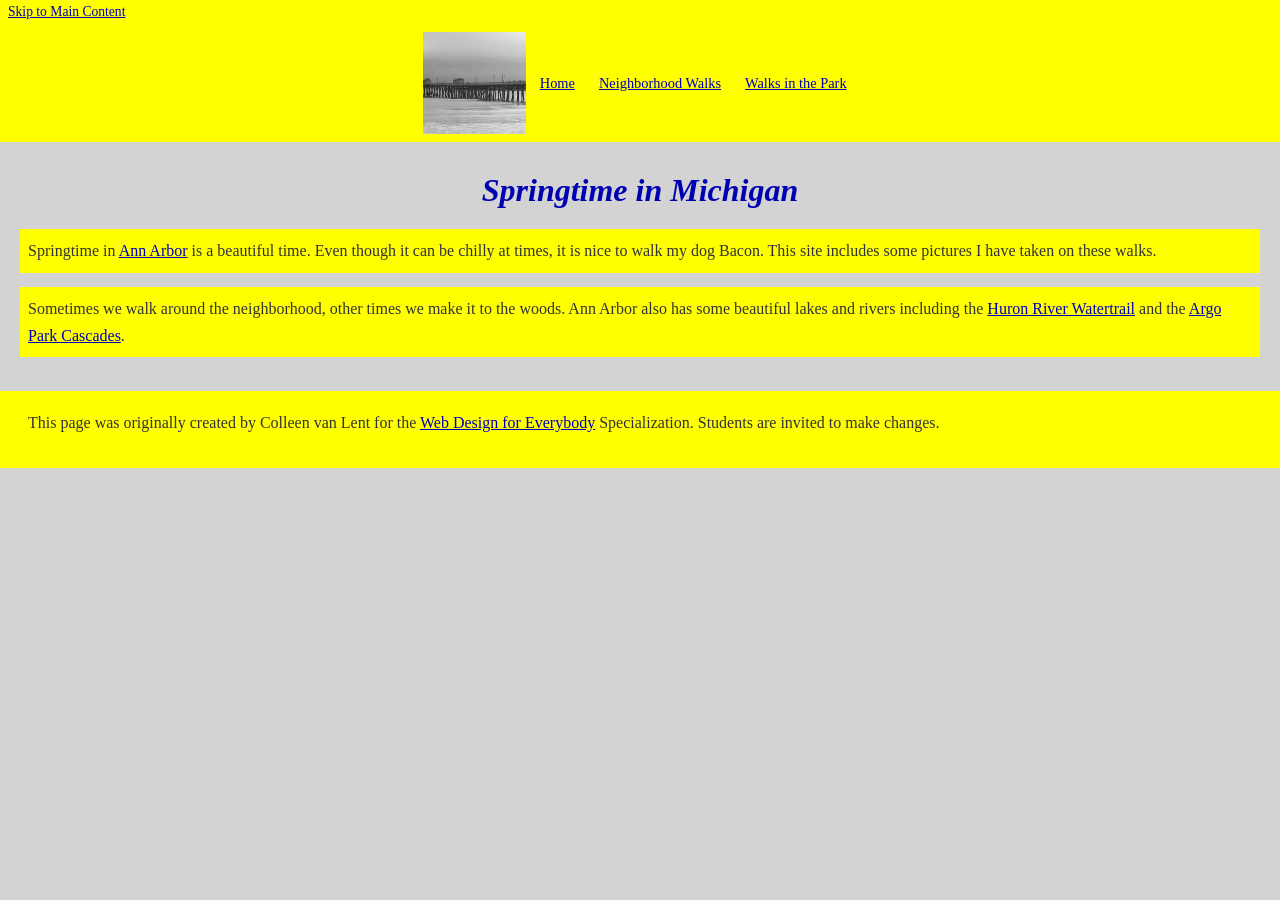
<file: index.html>
<!DOCTYPE html>
<html lang="en">
<head>
    <meta charset="UTF-8">
    <meta name="viewport" content="width=device-width, initial-scale=1.0">
    <title>Springtime in Michigan</title>
    <link rel="stylesheet" href="css/styles.css">
</head>
<body>

    <!-- Skip to Main Content link (accessibility) -->
    <a href="#main-content" class="skip-link">Skip to Main Content</a>

    <header>
        <nav>
            <img src="images/bacon.jpg" alt="A dog named Bacon sitting outside">
            <a href="index.html">Home</a>
            <a href="neighborhoods.html">Neighborhood Walks</a>
            <a href="parks.html">Walks in the Park</a>
        </nav>
    </header>

    <main id="main-content">
        <h1>Springtime in Michigan</h1>

        <p>Springtime in <a href="https://www.a2gov.org/" target="_blank">Ann Arbor</a> is a beautiful time.
            Even though it can be chilly at times, it is nice to walk my dog Bacon.
            This site includes some pictures I have taken on these walks.</p>

        <p>Sometimes we walk around the neighborhood, other times we make it to the woods.
            Ann Arbor also has some beautiful lakes and rivers including the
            <a href="https://www.huronwatertrail.org/" target="_blank">Huron River Watertrail</a> and the
            <a href="https://www.a2gov.org/departments/Parks-Recreation/parks-places/Pages/Argo.aspx" target="_blank">Argo Park Cascades</a>.</p>
    </main>

    <footer>
        <p>This page was originally created by Colleen van Lent for the
            <a href="https://www.coursera.org/specializations/web-design" target="_blank">Web Design for Everybody</a>
            Specialization. Students are invited to make changes.</p>
    </footer>

</body>
</html>
</file>
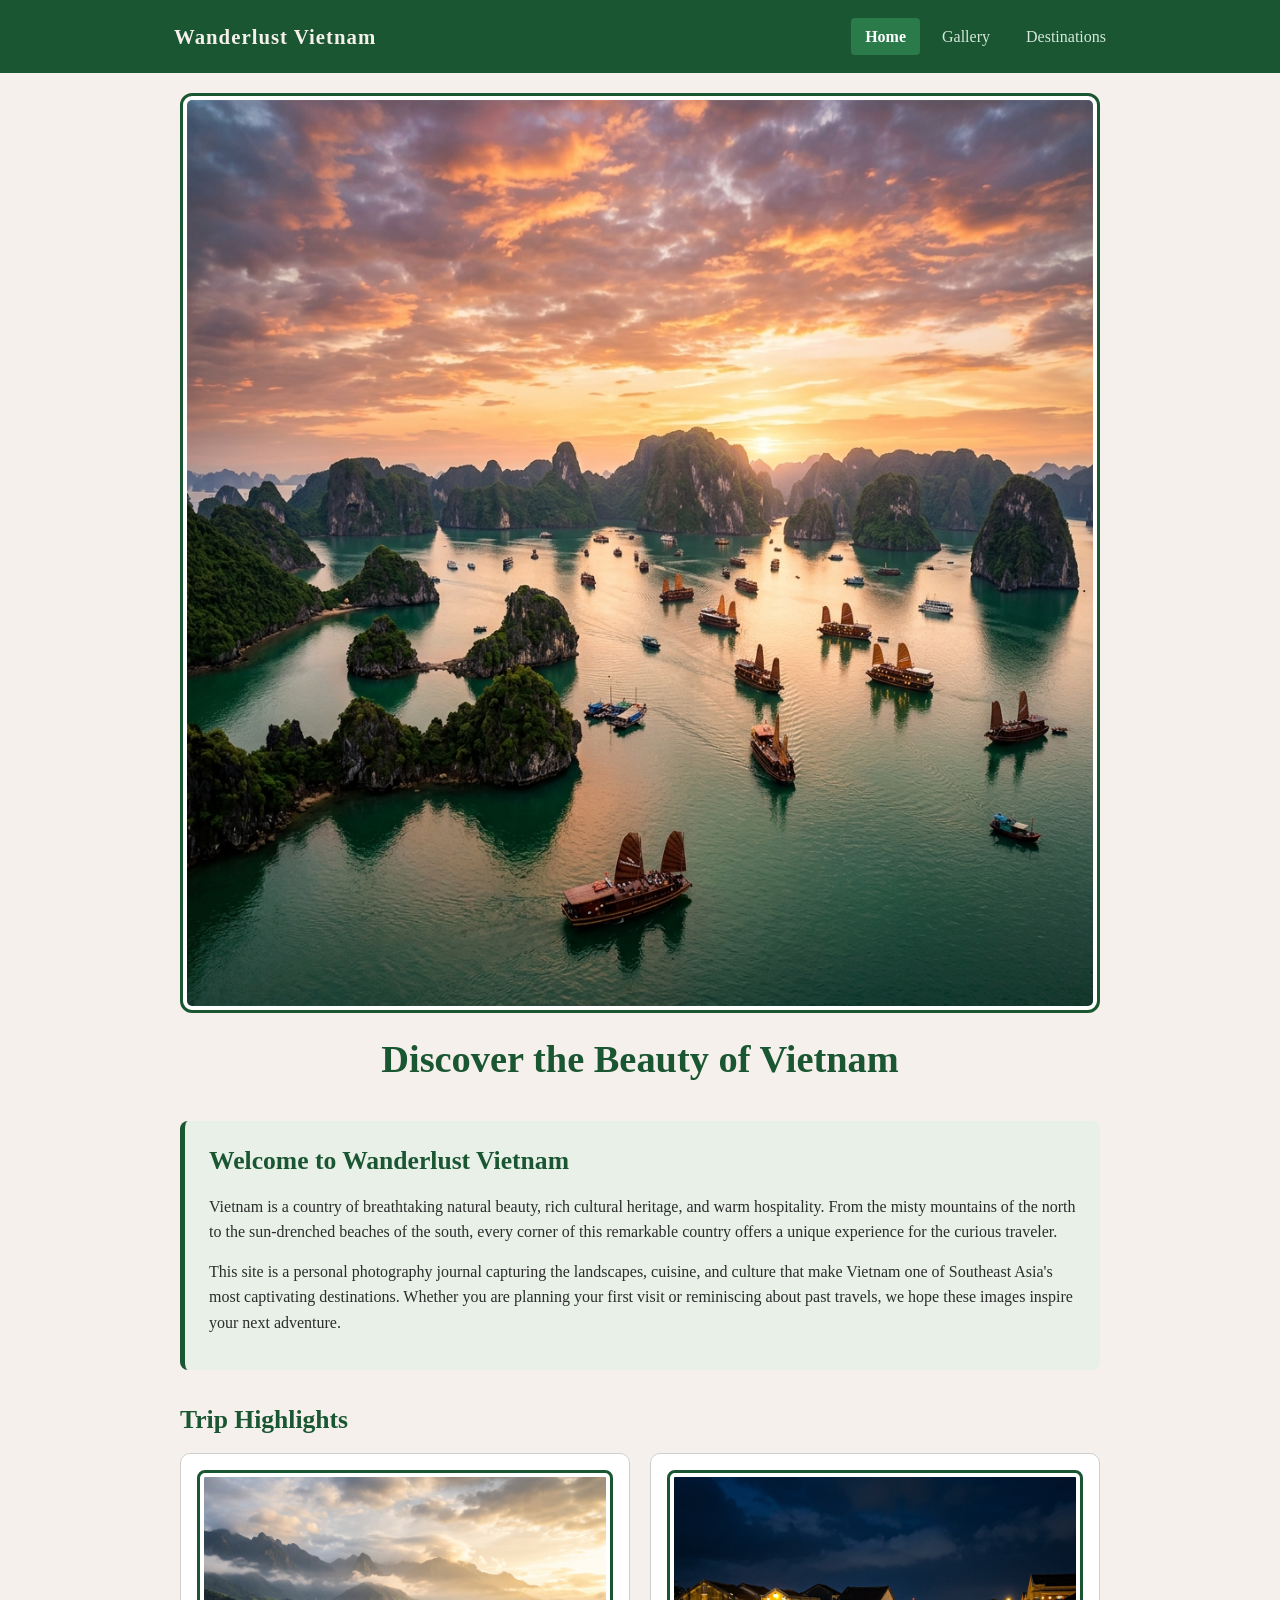
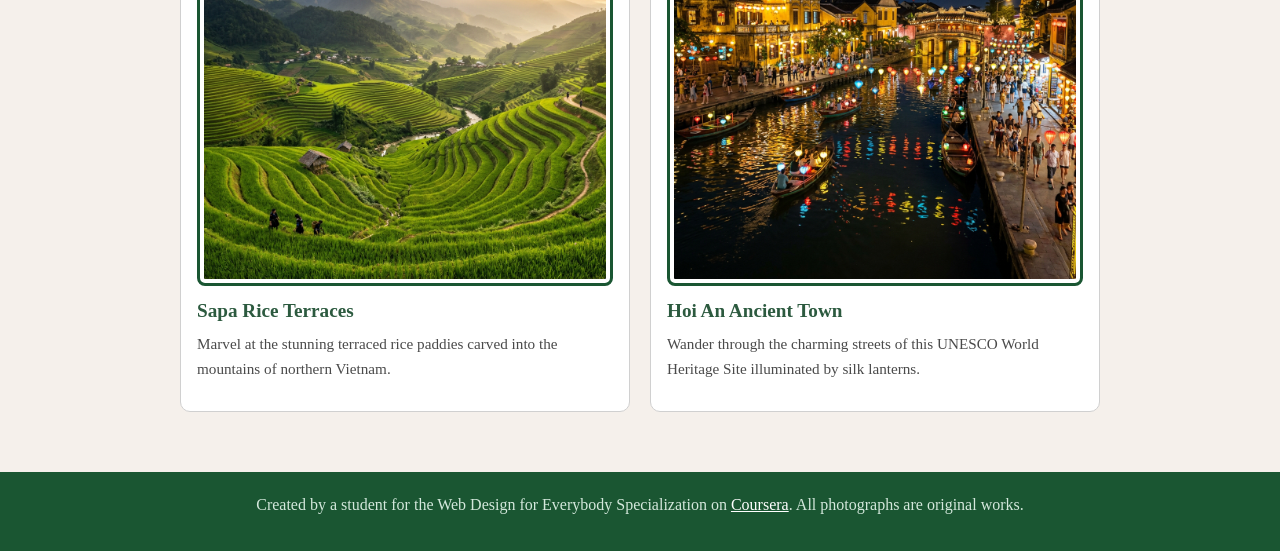
<file: FinalProject/index.html>
<!DOCTYPE html>
<html lang="en">
<head>
    <meta charset="UTF-8">
    <meta name="viewport" content="width=device-width, initial-scale=1.0">
    <title>Wanderlust Vietnam</title>
    <link rel="stylesheet" href="css/styles.css">
</head>
<body>

    <!-- Skip to Main Content (only visible on focus) -->
    <a href="#main-content" class="skip-link">Skip to Main Content</a>

    <header>
        <nav>
            <a href="index.html" class="nav-logo">Wanderlust Vietnam</a>
            <a href="index.html" class="active">Home</a>
            <a href="gallery.html">Gallery</a>
            <a href="destinations.html">Destinations</a>
        </nav>
    </header>

    <main id="main-content">
        <section class="hero">
            <img src="images/hero.png" alt="Ha Long Bay at sunset with limestone karsts rising from emerald waters">
            <h1>Discover the Beauty of Vietnam</h1>
        </section>

        <section class="intro">
            <h2>Welcome to Wanderlust Vietnam</h2>
            <p>Vietnam is a country of breathtaking natural beauty, rich cultural heritage, and warm hospitality.
                From the misty mountains of the north to the sun-drenched beaches of the south, every corner of
                this remarkable country offers a unique experience for the curious traveler.</p>
            <p>This site is a personal photography journal capturing the landscapes, cuisine, and culture
                that make Vietnam one of Southeast Asia's most captivating destinations. Whether you are planning
                your first visit or reminiscing about past travels, we hope these images inspire your next adventure.</p>
        </section>

        <section class="highlights">
            <h2>Trip Highlights</h2>
            <div class="grid">
                <div class="card">
                    <img src="images/sapa.png" alt="Terraced rice fields cascading down green mountain slopes in Sapa">
                    <h3>Sapa Rice Terraces</h3>
                    <p>Marvel at the stunning terraced rice paddies carved into the mountains of northern Vietnam.</p>
                </div>
                <div class="card">
                    <img src="images/hoian.png" alt="Colorful lanterns reflecting on the river in Hoi An ancient town at night">
                    <h3>Hoi An Ancient Town</h3>
                    <p>Wander through the charming streets of this UNESCO World Heritage Site illuminated by silk lanterns.</p>
                </div>
            </div>
        </section>
    </main>

    <footer>
        <p>Created by a student for the Web Design for Everybody Specialization on
            <a href="https://www.coursera.org/" target="_blank">Coursera</a>.
            All photographs are original works.</p>
    </footer>

</body>
</html>
</file>
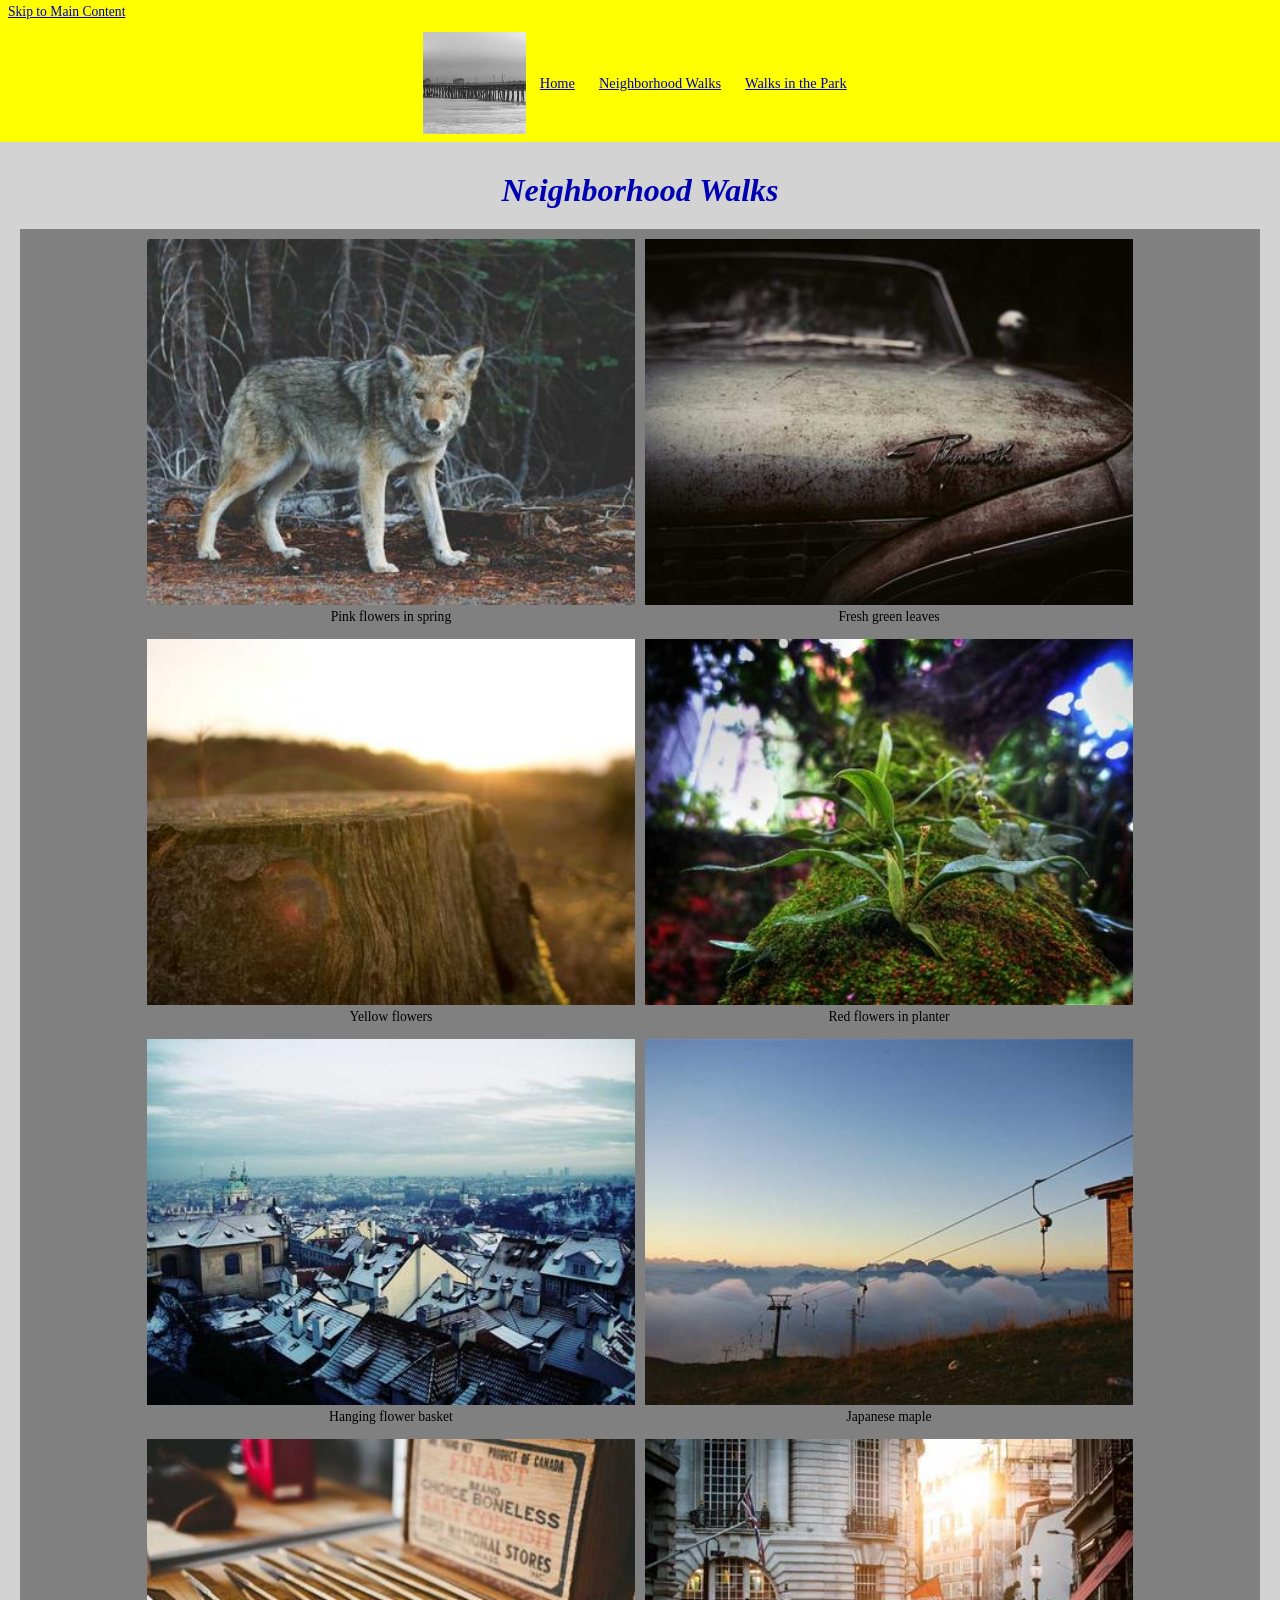
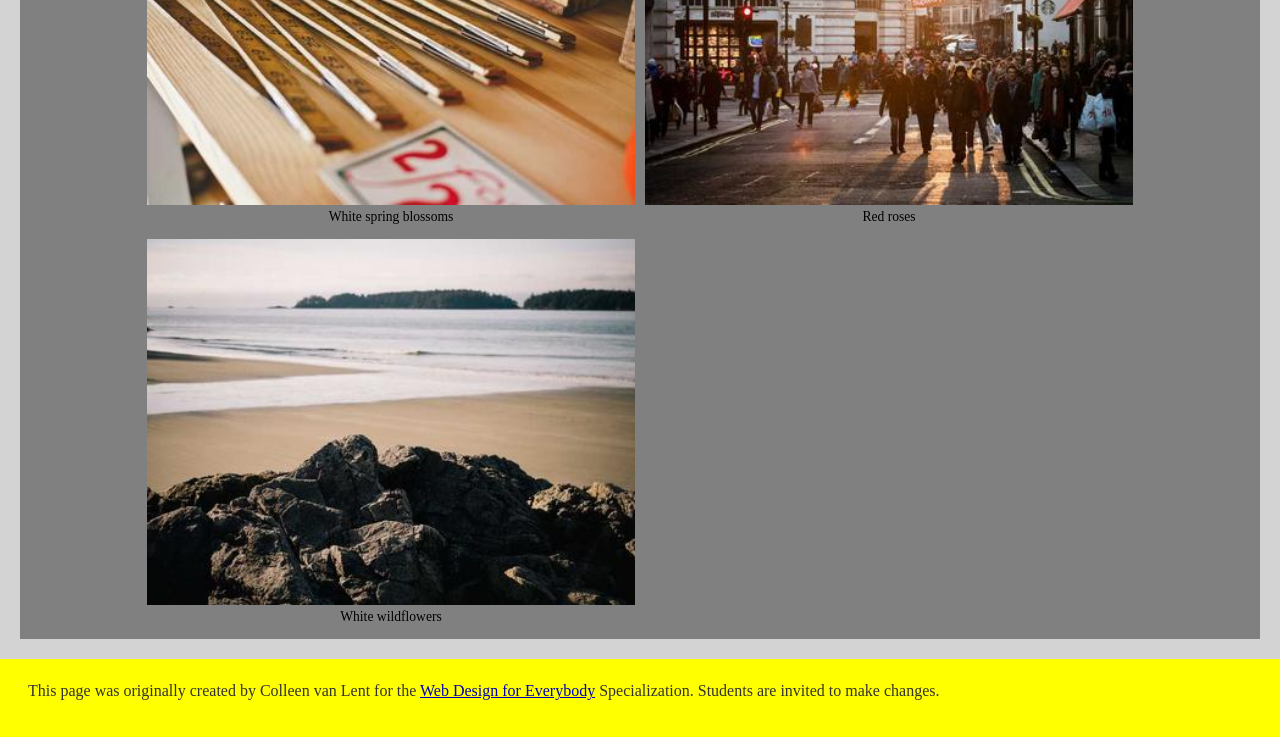
<file: neighborhoods.html>
<!DOCTYPE html>
<html lang="en">
<head>
    <meta charset="UTF-8">
    <meta name="viewport" content="width=device-width, initial-scale=1.0">
    <title>Neighborhood Walks</title>
    <link rel="stylesheet" href="css/styles.css">
</head>
<body>

    <!-- Skip to Main Content link (accessibility) -->
    <a href="#main-content" class="skip-link">Skip to Main Content</a>

    <header>
        <nav>
            <img src="images/bacon.jpg" alt="A dog named Bacon sitting outside">
            <a href="index.html">Home</a>
            <a href="neighborhoods.html">Neighborhood Walks</a>
            <a href="parks.html">Walks in the Park</a>
        </nav>
    </header>

    <main id="main-content">
        <h1>Neighborhood Walks</h1>

        <div class="grid">
            <figure>
                <img src="images/nh01.jpg" alt="Pink flowering bushes in the neighborhood">
                <figcaption>Pink flowers in spring</figcaption>
            </figure>
            <figure>
                <img src="images/nh02.jpg" alt="Green leaves close up">
                <figcaption>Fresh green leaves</figcaption>
            </figure>
            <figure>
                <img src="images/nh03.jpg" alt="Yellow flowers blooming">
                <figcaption>Yellow flowers</figcaption>
            </figure>
            <figure>
                <img src="images/nh04.jpg" alt="Red flowers in a planter">
                <figcaption>Red flowers in planter</figcaption>
            </figure>
            <figure>
                <img src="images/nh05.jpg" alt="Purple and white flowers in a hanging basket">
                <figcaption>Hanging flower basket</figcaption>
            </figure>
            <figure>
                <img src="images/nh06.jpg" alt="Red Japanese maple tree">
                <figcaption>Japanese maple</figcaption>
            </figure>
            <figure>
                <img src="images/nh07.jpg" alt="White flowering tree in spring">
                <figcaption>White spring blossoms</figcaption>
            </figure>
            <figure>
                <img src="images/nh08.jpg" alt="Red roses in bloom">
                <figcaption>Red roses</figcaption>
            </figure>
            <figure>
                <img src="images/nh09.jpg" alt="Dark green plants with white flowers">
                <figcaption>White wildflowers</figcaption>
            </figure>
        </div>
    </main>

    <footer>
        <p>This page was originally created by Colleen van Lent for the
            <a href="https://www.coursera.org/specializations/web-design" target="_blank">Web Design for Everybody</a>
            Specialization. Students are invited to make changes.</p>
    </footer>

</body>
</html>
</file>
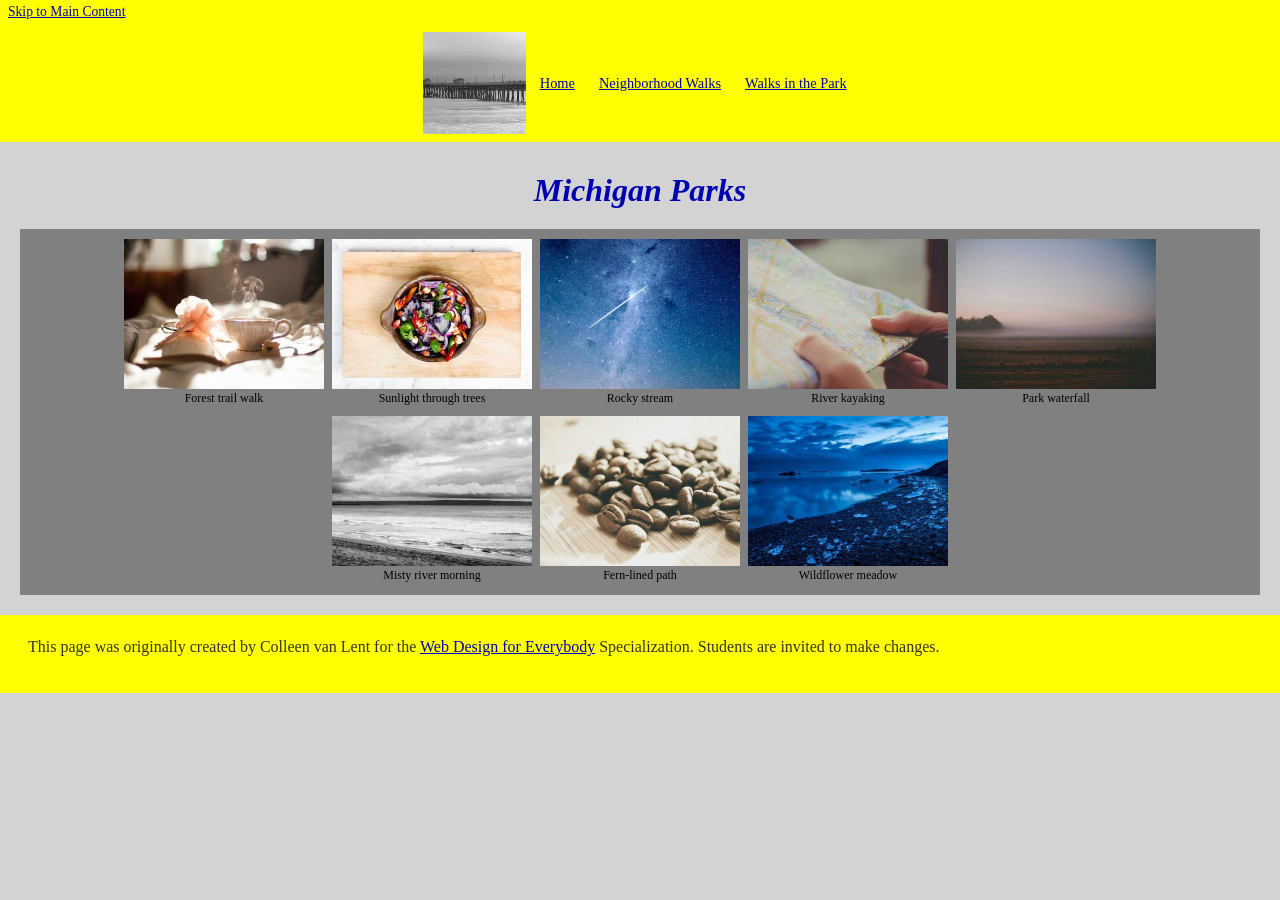
<file: parks.html>
<!DOCTYPE html>
<html lang="en">

<head>
    <meta charset="UTF-8">
    <meta name="viewport" content="width=device-width, initial-scale=1.0">
    <title>Walks in the Park</title>
    <link rel="stylesheet" href="css/styles.css">
</head>

<body>

    <!-- Skip to Main Content link (accessibility) -->
    <a href="#main-content" class="skip-link">Skip to Main Content</a>

    <header>
        <nav>
            <img src="images/bacon.jpg" alt="A dog named Bacon sitting outside">
            <a href="index.html">Home</a>
            <a href="neighborhoods.html">Neighborhood Walks</a>
            <a href="parks.html">Walks in the Park</a>
        </nav>
    </header>

    <main id="main-content">
        <h1>Michigan Parks</h1>

        <div class="flex">
            <figure>
                <img src="images/park01.jpg" alt="Dog walking on forest trail">
                <figcaption>Forest trail walk</figcaption>
            </figure>
            <figure>
                <img src="images/park02.jpg" alt="Sunlight through tall trees in the forest">
                <figcaption>Sunlight through trees</figcaption>
            </figure>
            <figure>
                <img src="images/park03.jpg" alt="Rocky stream in the woods">
                <figcaption>Rocky stream</figcaption>
            </figure>
            <figure>
                <img src="images/park04.jpg" alt="Kayaks on a calm river">
                <figcaption>River kayaking</figcaption>
            </figure>
            <figure>
                <img src="images/park05.jpg" alt="Waterfall in a park">
                <figcaption>Park waterfall</figcaption>
            </figure>
            <figure>
                <img src="images/park06.jpg" alt="Misty morning by the river">
                <figcaption>Misty river morning</figcaption>
            </figure>
            <figure>
                <img src="images/park07.jpg" alt="Green ferns along a forest path">
                <figcaption>Fern-lined path</figcaption>
            </figure>
            <figure>
                <img src="images/park08.jpg" alt="Colorful wildflowers in a meadow">
                <figcaption>Wildflower meadow</figcaption>
            </figure>
        </div>
    </main>

    <footer>
        <p>This page was originally created by Colleen van Lent for the
            <a href="https://www.coursera.org/specializations/web-design" target="_blank">Web Design for Everybody</a>
            Specialization. Students are invited to make changes.
        </p>
    </footer>

</body>

</html>
</file>
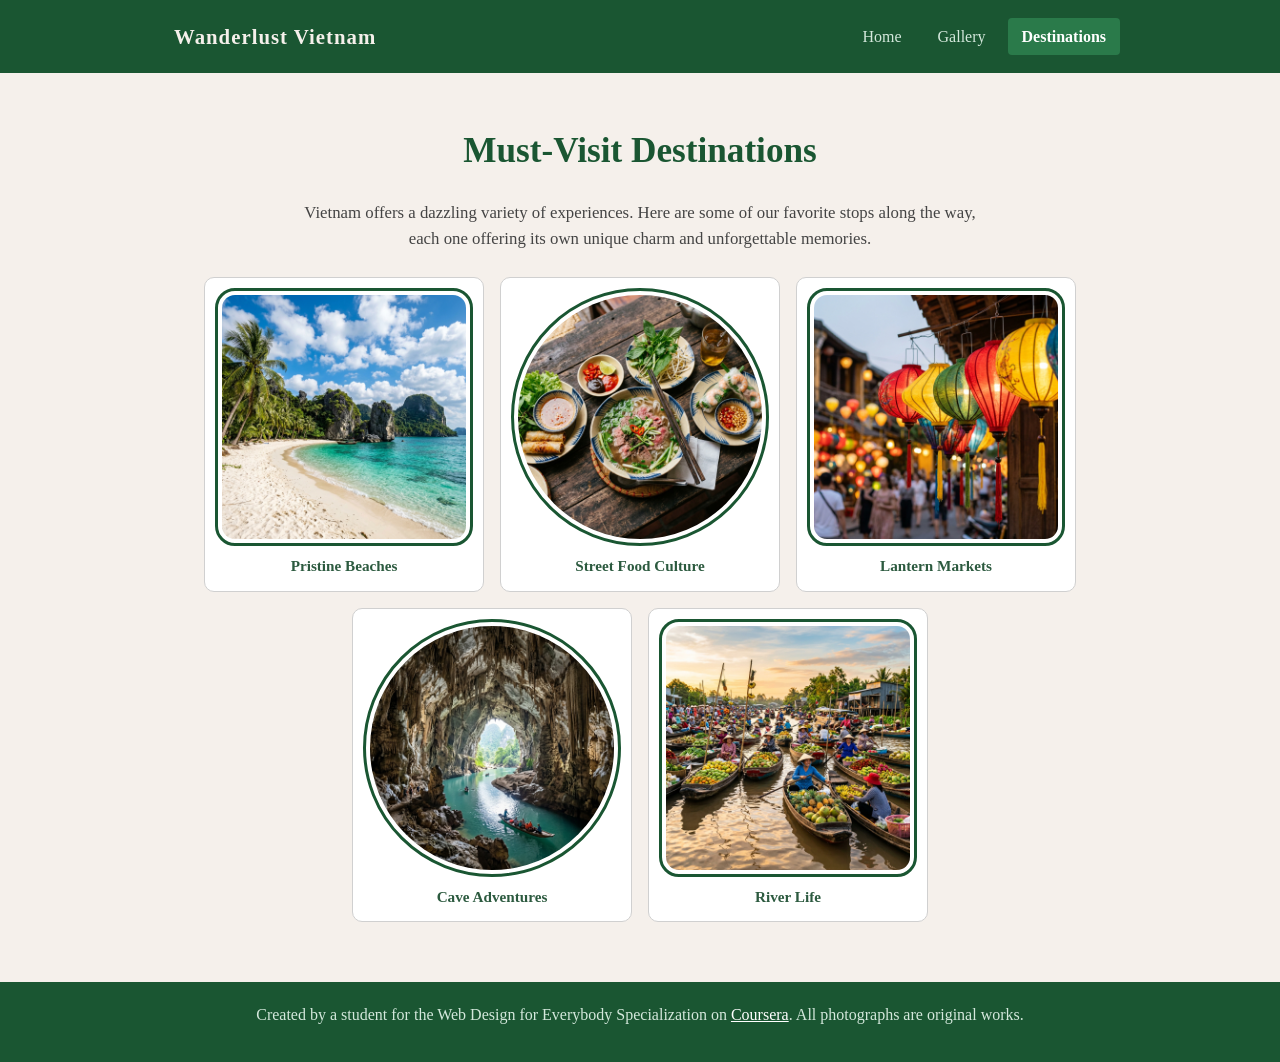
<file: FinalProject/destinations.html>
<!DOCTYPE html>
<html lang="en">
<head>
    <meta charset="UTF-8">
    <meta name="viewport" content="width=device-width, initial-scale=1.0">
    <title>Destinations - Wanderlust Vietnam</title>
    <link rel="stylesheet" href="css/styles.css">
</head>
<body>

    <!-- Skip to Main Content (only visible on focus) -->
    <a href="#main-content" class="skip-link">Skip to Main Content</a>

    <header>
        <nav>
            <a href="index.html" class="nav-logo">Wanderlust Vietnam</a>
            <a href="index.html">Home</a>
            <a href="gallery.html">Gallery</a>
            <a href="destinations.html" class="active">Destinations</a>
        </nav>
    </header>

    <main id="main-content">
        <h1>Must-Visit Destinations</h1>
        <p class="page-intro">Vietnam offers a dazzling variety of experiences. Here are some of our favorite stops along the way, each one offering its own unique charm and unforgettable memories.</p>

        <div class="flex destinations">
            <figure>
                <img src="images/beach.png" alt="Pristine tropical beach with turquoise water and palm trees in Vietnam">
                <figcaption>Pristine Beaches</figcaption>
            </figure>
            <figure>
                <img src="images/food.png" alt="Traditional Vietnamese pho noodle soup with fresh herbs on a wooden table">
                <figcaption>Street Food Culture</figcaption>
            </figure>
            <figure>
                <img src="images/lantern.png" alt="Colorful Vietnamese silk lanterns hanging in a row at Hoi An market">
                <figcaption>Lantern Markets</figcaption>
            </figure>
            <figure>
                <img src="images/cave.png" alt="Dramatic stalactites and underground river inside Phong Nha Cave">
                <figcaption>Cave Adventures</figcaption>
            </figure>
            <figure>
                <img src="images/mekong.png" alt="Floating market with boats full of tropical fruits on the Mekong Delta">
                <figcaption>River Life</figcaption>
            </figure>
        </div>
    </main>

    <footer>
        <p>Created by a student for the Web Design for Everybody Specialization on
            <a href="https://www.coursera.org/" target="_blank">Coursera</a>.
            All photographs are original works.</p>
    </footer>

</body>
</html>
</file>
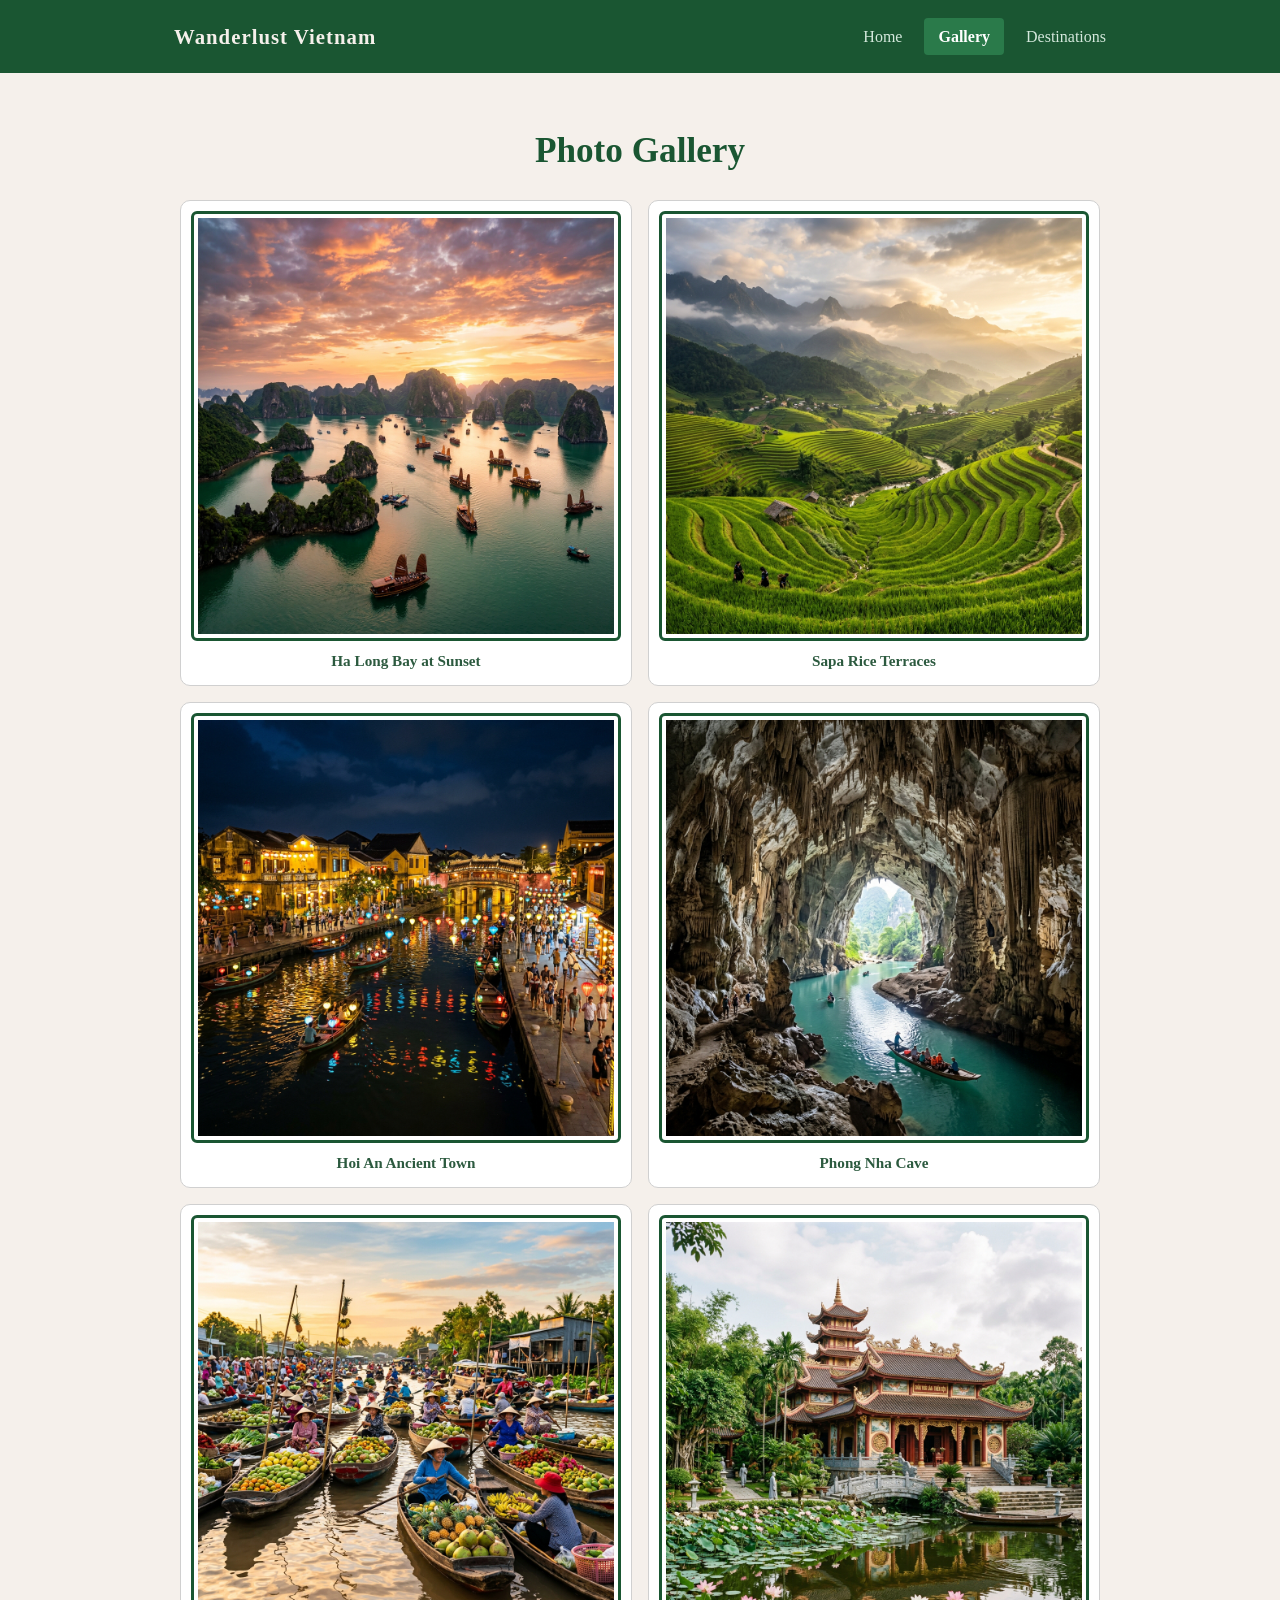
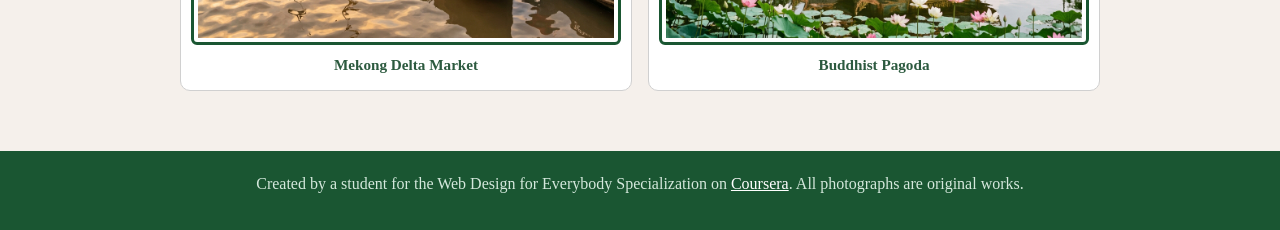
<file: FinalProject/gallery.html>
<!DOCTYPE html>
<html lang="en">
<head>
    <meta charset="UTF-8">
    <meta name="viewport" content="width=device-width, initial-scale=1.0">
    <title>Gallery - Wanderlust Vietnam</title>
    <link rel="stylesheet" href="css/styles.css">
</head>
<body>

    <!-- Skip to Main Content (only visible on focus) -->
    <a href="#main-content" class="skip-link">Skip to Main Content</a>

    <header>
        <nav>
            <a href="index.html" class="nav-logo">Wanderlust Vietnam</a>
            <a href="index.html">Home</a>
            <a href="gallery.html" class="active">Gallery</a>
            <a href="destinations.html">Destinations</a>
        </nav>
    </header>

    <main id="main-content">
        <h1>Photo Gallery</h1>

        <div class="grid gallery">
            <figure>
                <img src="images/hero.png" alt="Ha Long Bay at sunset with limestone karsts rising from emerald waters">
                <figcaption>Ha Long Bay at Sunset</figcaption>
            </figure>
            <figure>
                <img src="images/sapa.png" alt="Terraced rice fields cascading down green mountain slopes in Sapa">
                <figcaption>Sapa Rice Terraces</figcaption>
            </figure>
            <figure>
                <img src="images/hoian.png" alt="Colorful lanterns reflecting on the river in Hoi An ancient town at night">
                <figcaption>Hoi An Ancient Town</figcaption>
            </figure>
            <figure>
                <img src="images/cave.png" alt="Dramatic stalactites and underground river inside Phong Nha Cave">
                <figcaption>Phong Nha Cave</figcaption>
            </figure>
            <figure>
                <img src="images/mekong.png" alt="Floating market with boats full of tropical fruits on the Mekong Delta">
                <figcaption>Mekong Delta Market</figcaption>
            </figure>
            <figure>
                <img src="images/temple.png" alt="Traditional Vietnamese Buddhist pagoda surrounded by tropical gardens">
                <figcaption>Buddhist Pagoda</figcaption>
            </figure>
        </div>
    </main>

    <footer>
        <p>Created by a student for the Web Design for Everybody Specialization on
            <a href="https://www.coursera.org/" target="_blank">Coursera</a>.
            All photographs are original works.</p>
    </footer>

</body>
</html>
</file>
<file: css/styles.css>
/* ============================================
   Homework Two - Advanced Selectors & Display
   Author: Student
   ============================================ */

/* ----- RESET / BASE ----- */
* {
    box-sizing: border-box;
    margin: 0;
    padding: 0;
}

body {
    font-family: Georgia, "Times New Roman", Times, serif;
    color: #333;
    background-color: #d3d3d3;
}

/* ----- SKIP TO MAIN CONTENT (Accessibility) ----- */
.skip-link {
    display: block;
    background-color: #ffff00;
    color: #0000b3;
    padding: 4px 8px;
    font-size: 0.85rem;
    text-decoration: underline;
}

/* ----- HEADER / NAV ----- */
header {
    background-color: #ffff00;
    padding: 8px 0;
    text-align: center;
}

/* Step 3: nav uses inline-block with width ~80% */
nav {
    display: inline-block;
    width: 80%;
    vertical-align: middle;
    text-align: center;
}

/* Step 4: Descendant selector - only img inside nav, width ~10% */
nav img {
    width: 10%;
    vertical-align: middle;
}

nav a {
    display: inline-block;
    color: #0000b3;
    text-decoration: underline;
    margin: 0 10px;
    font-size: 0.9rem;
    vertical-align: middle;
}

nav a:hover {
    color: #660000;
}

/* Step 2: Comment out original li rule */
/*
li {
    list-style-type: disc;
    margin-left: 20px;
}
*/

/* ----- MAIN ----- */
main {
    padding: 10px 20px;
}

h1 {
    font-family: Georgia, serif;
    font-style: italic;
    color: #0000b3;
    text-align: center;
    font-size: 2rem;
    margin: 20px 0;
}

p {
    line-height: 1.7;
    margin-bottom: 14px;
    font-size: 1rem;
    background-color: #ffff00;
    padding: 8px;
}

a {
    color: #0000b3;
}

a:hover {
    color: #660000;
}

/* ----- GRID CLASS (Steps 5, 6, 7) ----- */
.grid {
    display: grid;
    grid-template-columns: 40% 40%;
    justify-content: center;
    align-items: start;
    row-gap: 10px;
    column-gap: 10px;
    background-color: #808080;
    padding: 10px;
}

/* Step 6: Descendant selector - images ONLY inside .grid */
.grid img {
    width: 100%;
    display: block;
}

.grid figure {
    margin: 0;
    padding: 0;
}

.grid figcaption {
    font-size: 0.85rem;
    color: #000;
    text-align: center;
    padding: 4px 0;
}

/* ----- FLEX CLASS (Step 8) ----- */
.flex {
    display: flex;
    flex-wrap: wrap;
    justify-content: center;
    align-items: flex-start;
    gap: 8px;
    background-color: #808080;
    padding: 10px;
}

.flex figure {
    margin: 0;
    padding: 0;
    flex: 0 0 auto;
}

.flex img {
    max-width: 200px;
    height: auto;
    display: block;
}

.flex figcaption {
    font-size: 0.75rem;
    color: #000;
    text-align: center;
    padding: 2px 0;
}

/* ----- FOOTER ----- */
footer {
    padding: 10px 20px;
    margin-top: 10px;
    font-size: 0.85rem;
    color: #333;
    background-color: #ffff00;
}

footer a {
    color: #0000b3;
}
</file>
<file: FinalProject/css/styles.css>
/* ============================================
   Final Project - Wanderlust Vietnam
   CSS Stylesheet
   ============================================ */

/* ----- RESET / BASE ----- */
* {
    box-sizing: border-box;
    margin: 0;
    padding: 0;
}

body {
    font-family: Georgia, "Times New Roman", Times, serif;
    color: #2c2c2c;
    background-color: #f5f0eb;
    line-height: 1.6;
}

/* ===========================================
   SKIP TO MAIN CONTENT (Accessibility)
   Uses position property and focus pseudo-class.
   Only visible when the link is in focus.
   =========================================== */
.skip-link {
    position: absolute;
    top: -100px;
    left: 0;
    background-color: #1a5632;
    color: #ffffff;
    padding: 12px 24px;
    font-size: 1rem;
    font-weight: bold;
    text-decoration: none;
    z-index: 9999;
}

.skip-link:focus {
    top: 0;
}

/* ===========================================
   HEADER / NAVIGATION
   Uses flex property on nav.
   At least 3 CSS properties used for styling.
   =========================================== */
header {
    background-color: #1a5632;
    padding: 0;
    position: sticky;
    top: 0;
    z-index: 100;
}

/* Flex property applied to nav (parent element) */
nav {
    display: flex;
    flex-wrap: wrap;
    align-items: center;
    justify-content: center;
    gap: 8px;
    padding: 14px 20px;
    max-width: 1000px;
    margin: 0 auto;
}

.nav-logo {
    font-size: 1.3rem;
    font-weight: bold;
    color: #f5f0eb;
    text-decoration: none;
    margin-right: auto;
    letter-spacing: 1px;
}

nav a {
    color: #d4e8dc;
    text-decoration: none;
    font-size: 1rem;
    padding: 6px 14px;
    border-radius: 4px;
    transition: background-color 0.3s, color 0.3s;
}

/* Hover pseudo-class on navigation links with transition */
nav a:hover {
    background-color: #2a7a4a;
    color: #ffffff;
}

nav a.active {
    background-color: #2a7a4a;
    color: #ffffff;
    font-weight: bold;
}

.nav-logo:hover {
    background-color: transparent;
    color: #ffffff;
}

/* ===========================================
   MAIN CONTENT
   =========================================== */
main {
    max-width: 960px;
    margin: 0 auto;
    padding: 20px;
}

h1 {
    font-family: Georgia, serif;
    color: #1a5632;
    text-align: center;
    font-size: 2.2rem;
    margin: 30px 0 20px 0;
}

h2 {
    font-family: Georgia, serif;
    color: #1a5632;
    font-size: 1.6rem;
    margin: 24px 0 12px 0;
}

h3 {
    font-family: Georgia, serif;
    color: #2c5a3f;
    font-size: 1.2rem;
    margin: 10px 0 6px 0;
}

p {
    margin-bottom: 14px;
    font-size: 1rem;
}

.page-intro {
    text-align: center;
    max-width: 700px;
    margin: 0 auto 24px auto;
    font-size: 1.05rem;
    color: #444;
}

a {
    color: #1a5632;
}

a:hover {
    color: #0d3a1e;
}

/* ===========================================
   ALL IMAGES - BOX MODEL STYLING
   Uses border, padding, and border-radius.
   =========================================== */
img {
    border: 3px solid #1a5632;
    padding: 4px;
    border-radius: 8px;
    max-width: 100%;
    height: auto;
    display: block;
    background-color: #ffffff;
}

/* ===========================================
   HERO SECTION (Home page)
   =========================================== */
.hero {
    text-align: center;
    margin-bottom: 30px;
}

.hero img {
    width: 100%;
    border-radius: 12px;
    margin-bottom: 16px;
}

.hero h1 {
    font-size: 2.4rem;
    margin-top: 0;
}

/* ===========================================
   INTRO SECTION
   =========================================== */
.intro {
    background-color: #e8f0e8;
    padding: 20px 24px;
    border-radius: 8px;
    margin-bottom: 30px;
    border-left: 5px solid #1a5632;
}

.intro h2 {
    margin-top: 0;
}

/* ===========================================
   HIGHLIGHTS - GRID LAYOUT (Home page)
   Grid property applied to parent element.
   Uses two columns.
   =========================================== */
.grid {
    display: grid;
    grid-template-columns: 1fr 1fr;
    gap: 20px;
}

.card {
    background-color: #ffffff;
    border-radius: 10px;
    padding: 16px;
    border: 1px solid #d0d0d0;
    transition: transform 0.3s, box-shadow 0.3s;
}

/* Hover pseudo-class on cards with interesting transition */
.card:hover {
    transform: translateY(-6px);
    box-shadow: 0 8px 20px rgba(0, 0, 0, 0.15);
}

.card img {
    width: 100%;
    margin-bottom: 10px;
}

.card p {
    font-size: 0.95rem;
    color: #4a4a4a;
}

/* ===========================================
   GALLERY - GRID LAYOUT
   Grid property with two columns.
   =========================================== */
.gallery {
    gap: 16px;
    padding: 0;
}

.gallery figure {
    margin: 0;
    background-color: #ffffff;
    border-radius: 10px;
    padding: 10px;
    border: 1px solid #d0d0d0;
    transition: transform 0.3s, box-shadow 0.3s;
}

/* Hover pseudo-class on gallery figures */
.gallery figure:hover {
    transform: scale(1.03);
    box-shadow: 0 6px 16px rgba(0, 0, 0, 0.15);
}

.gallery img {
    width: 100%;
    border-radius: 6px;
}

.gallery figcaption {
    text-align: center;
    font-size: 0.95rem;
    color: #2c5a3f;
    padding: 8px 0 2px 0;
    font-weight: bold;
}

/* ===========================================
   DESTINATIONS - FLEX LAYOUT
   Flex property applied to parent element.
   Implements nth-child selector.
   =========================================== */
.destinations {
    display: flex;
    flex-wrap: wrap;
    justify-content: center;
    gap: 16px;
    padding: 0;
}

.destinations figure {
    margin: 0;
    flex: 0 1 280px;
    background-color: #ffffff;
    border-radius: 10px;
    padding: 10px;
    border: 1px solid #d0d0d0;
    transition: transform 0.3s, box-shadow 0.3s;
}

.destinations figure:hover {
    transform: scale(1.05);
    box-shadow: 0 6px 16px rgba(0, 0, 0, 0.15);
}

.destinations img {
    width: 100%;
}

.destinations figcaption {
    text-align: center;
    font-size: 0.95rem;
    color: #2c5a3f;
    padding: 8px 0 2px 0;
    font-weight: bold;
}

/* ===========================================
   NTH-CHILD SELECTOR
   Every other figure in destinations gets
   a different border-radius style.
   =========================================== */
.destinations figure:nth-child(odd) img {
    border-radius: 20px;
}

.destinations figure:nth-child(even) img {
    border-radius: 50%;
}

/* ===========================================
   FOOTER
   =========================================== */
footer {
    background-color: #1a5632;
    color: #d4e8dc;
    text-align: center;
    padding: 20px;
    margin-top: 40px;
    font-size: 0.9rem;
}

footer a {
    color: #ffffff;
}

footer a:hover {
    color: #a8d8b8;
}
</file>
